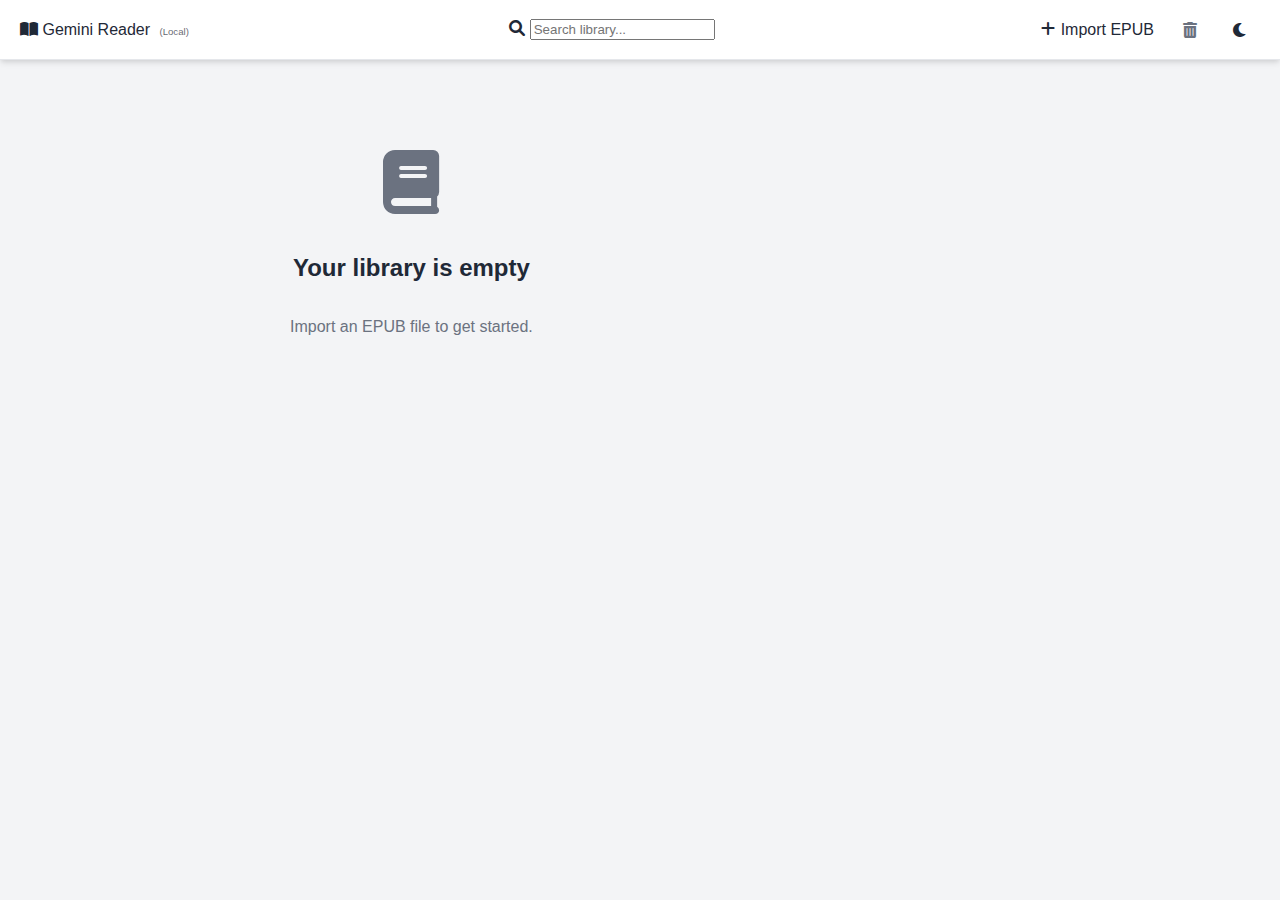
<file: pwa/index.html>
<!DOCTYPE html>
<html lang="en">
<head>
    <meta charset="UTF-8">
    <meta name="viewport" content="width=device-width, initial-scale=1.0">
    <title>Gemini Reader</title>
    <link rel="manifest" href="manifest.json">
    <link rel="stylesheet" href="../css/style.css">
    <link rel="stylesheet" href="https://cdnjs.cloudflare.com/ajax/libs/font-awesome/6.0.0/css/all.min.css">
    <style>
        /* PWA Specific Overrides/Additions */
        body {
            background-color: var(--bg-color);
            color: var(--text-color);
        }
        
        .pwa-controls {
            display: flex;
            gap: 10px;
            align-items: center;
        }

        /* Hidden file input */
        #file-input {
            display: none;
        }

        /* Toast Notification */
        #toast {
            visibility: hidden;
            min-width: 250px;
            background-color: #333;
            color: #fff;
            text-align: center;
            border-radius: 4px;
            padding: 16px;
            position: fixed;
            z-index: 1000;
            left: 50%;
            bottom: 30px;
            transform: translateX(-50%);
            opacity: 0;
            transition: opacity 0.3s;
        }
        #toast.show {
            visibility: visible;
            opacity: 1;
        }
        
        /* Debug log hidden by default, can be toggled if needed */
        #debug-log {
            display: none; 
            background: #222;
            color: #0f0;
            padding: 10px;
            margin: 20px;
            max-height: 200px;
            overflow-y: auto;
            font-family: monospace;
            border-radius: 5px;
        }
    </style>
</head>
<body>

    <header class="app-header">
        <div class="logo">
            <i class="fas fa-book-open"></i> Gemini Reader <span style="font-size: 0.6em; opacity: 0.7; margin-left: 5px;">(Local)</span>
        </div>
        <div class="search-bar">
            <i class="fas fa-search"></i>
            <input type="text" id="search-input" placeholder="Search library...">
        </div>
        <div class="pwa-controls">
            <!-- Add Book Button -->
            <button id="import-btn-trigger" class="btn primary-btn">
                <i class="fas fa-plus"></i> Import EPUB
            </button>
            <input type="file" id="file-input" accept=".epub">
            
            <!-- Reset Button -->
            <button id="clear-db-btn" class="btn icon-btn" title="Reset Library" style="color: var(--text-muted);">
                <i class="fas fa-trash-alt"></i>
            </button>
            
            <button id="theme-toggle" class="btn icon-btn" title="Toggle Theme">
                <i class="fas fa-moon"></i>
            </button>
        </div>
    </header>

    <main class="library-container">
        <div id="book-list" class="library-grid">
            <!-- Books will be injected here -->
        </div>
        
        <!-- Empty State (Hidden by default) -->
        <div id="empty-state" class="empty-state" style="display: none;">
            <i class="fas fa-book" style="font-size: 4rem; color: var(--text-muted); margin-bottom: 20px;"></i>
            <h2>Your library is empty</h2>
            <p style="color: var(--text-muted);">Import an EPUB file to get started.</p>
        </div>
    </main>
    
    <div id="debug-log"></div>
    <div id="toast"></div>

    <!-- Libraries -->
    <script src="../js/libs/jszip.min.js"></script>
    <script src="../js/db_manager.js"></script>
    
    <!-- PWA Logic -->
    <script src="../js/app_init.js"></script>
    <script src="../js/library_pwa.js"></script>
</body>
</html>
</file>
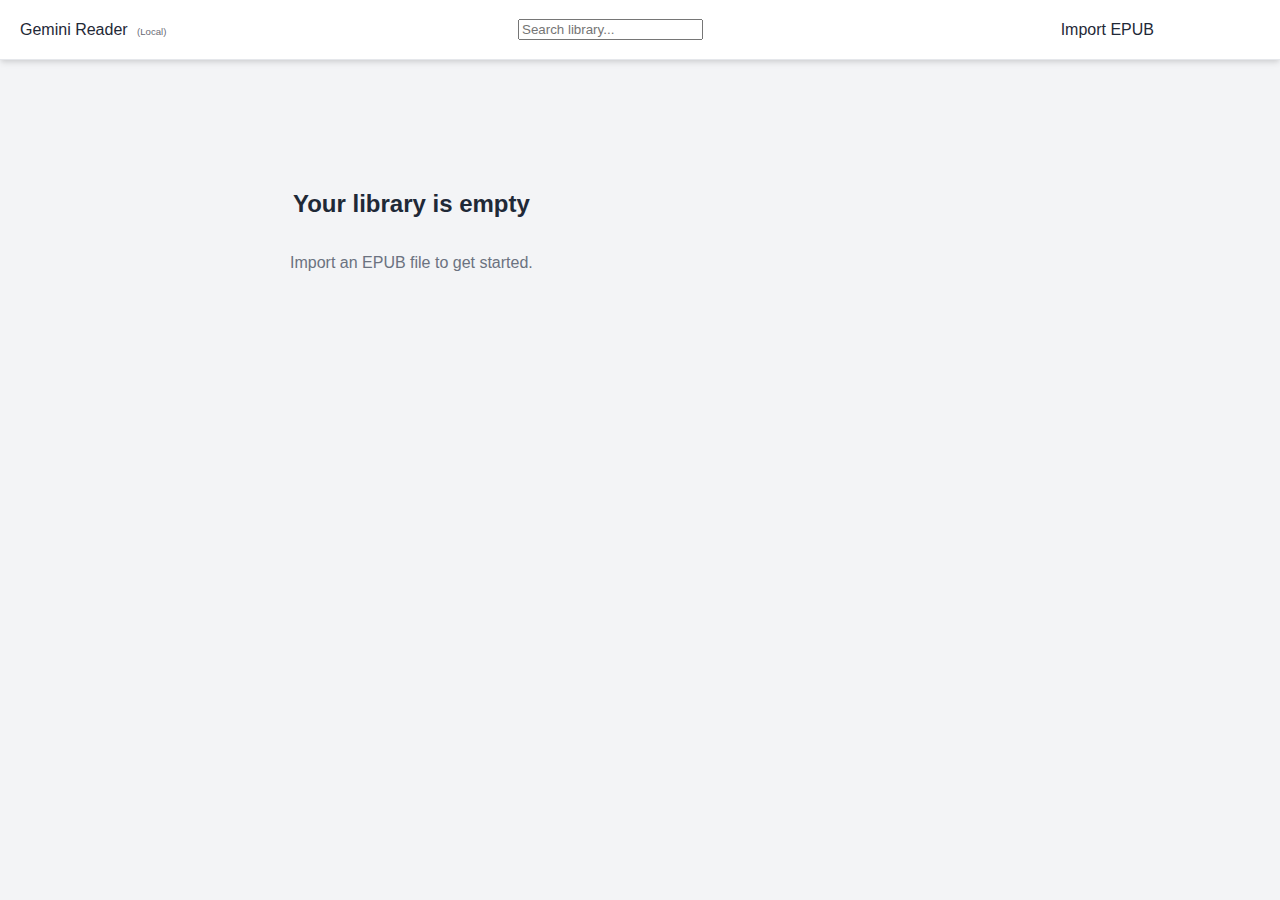
<file: pwa/viewer.html>
<!DOCTYPE html>
<html lang="en">
<head>
    <meta charset="UTF-8">
    <meta name="viewport" content="width=device-width, initial-scale=1.0">
    <title>Gemini Reader</title>
    <link rel="stylesheet" href="../css/style.css">
    <link rel="stylesheet" href="https://cdnjs.cloudflare.com/ajax/libs/font-awesome/6.0.0/css/all.min.css" integrity="sha512-9usAa10IRO0HhonpyAIVpjrylPvoDwiPUiKdWk5t3PyolY1cOd4DSE0Ga+ri4AuTroPR5aQvXU9xC6qOPnzFeg==" crossorigin="anonymous" referrerpolicy="no-referrer" />
    <!-- Highlight.js CSS -->
    <link rel="stylesheet" href="../css/libs/atom-one-dark.min.css">
</head>
<body class="reader-page">

    <header class="reader-header">
        <div class="header-left">
            <a href="index.html" class="icon-btn" title="Back to Library"><i class="fas fa-home"></i></a>
            <button id="toggle-sidebar" class="icon-btn" title="Toggle Sidebar"><i class="fas fa-bars"></i></button>
            <span id="book-title" class="book-title">Loading...</span>
        </div>
        <div class="header-right">
            <!-- Font Settings -->
            <button id="font-decrease" class="icon-btn" title="Decrease Font Size"><i class="fas fa-minus"></i></button>
            <button id="font-increase" class="icon-btn" title="Increase Font Size"><i class="fas fa-plus"></i></button>
            <button id="font-change" class="icon-btn" title="Change Font"><i class="fas fa-font"></i></button>
            
            <!-- Margin/Width Settings -->
            <button id="margin-increase" class="icon-btn" title="Narrower Text"><i class="fas fa-compress-alt"></i></button>
            <button id="margin-decrease" class="icon-btn" title="Wider Text"><i class="fas fa-expand-alt"></i></button>

            <button id="theme-toggle" class="icon-btn" title="Toggle Theme"><i class="fas fa-moon"></i></button>
        </div>
    </header>

    <div class="reader-container">
        <aside id="sidebar" class="sidebar">
            <div class="sidebar-header">
                <h3>Table of Contents</h3>
                <button id="close-sidebar" class="icon-btn" style="display: none;"><i class="fas fa-times"></i></button>
            </div>
            <div id="toc-content" class="toc-content">
                <!-- TOC injected here -->
            </div>
        </aside>

        <div class="main-content">
            <div id="content-scroll-wrapper" class="iframe-container">
                <div id="content-viewer"></div>
            </div>

            <div class="reader-controls">
                <button id="prev-chapter" class="nav-btn" disabled><i class="fas fa-chevron-left"></i> Previous</button>
                <button id="next-chapter" class="nav-btn">Next <i class="fas fa-chevron-right"></i></button>
            </div>
        </div>
    </div>

    <!-- Lightbox (generated by JS) -->

    <script src="../js/libs/highlight.min.js"></script>
    <script src="../js/db_manager.js"></script>
    <script src="../js/viewer.js"></script>
</body>
</html>
</file>
<file: css/style.css>
:root {
    --primary-color: #3b82f6;
    --bg-color: #f3f4f6;
    --card-bg: #ffffff;
    --text-color: #1f2937;
    --text-muted: #6b7280;
    --border-color: #e5e7eb;
    --header-bg: #ffffff;
    --header-height: 60px;
    --sidebar-width: 300px;
    /* iOS-like tab bar base height (safe-area bottom is added separately). */
    --reader-toolbar-height: 49px;
    --reader-safe-bottom: env(safe-area-inset-bottom, 0px);
    --shadow: 0 4px 6px -1px rgba(0, 0, 0, 0.1), 0 2px 4px -1px rgba(0, 0, 0, 0.06);
    --transition: 0.3s ease;
    --pwa-safe-top: 0px;
    --pwa-safe-right: 0px;
    --pwa-safe-bottom: 0px;
    --pwa-safe-left: 0px;

    /* Code Block Colors (Default Light) */
    --code-bg: #282c34;
    /* Atom One Dark bg */
    --code-text: #abb2bf;
    --code-font: "Fira Code", "Consolas", "Monaco", "Courier New", monospace;

    /* Reader Annotations */
}

html.pwa-standalone {
    --pwa-safe-top: env(safe-area-inset-top, 0px);
    --pwa-safe-right: env(safe-area-inset-right, 0px);
    --pwa-safe-bottom: env(safe-area-inset-bottom, 0px);
    --pwa-safe-left: env(safe-area-inset-left, 0px);
}

html {
    --header-total-height: calc(var(--header-height) + var(--pwa-safe-top));
}

html.dark-mode,
body.dark-mode {
    --bg-color: #111827;
    --card-bg: #1f2937;
    --text-color: #f9fafb;
    --text-muted: #9ca3af;
    --border-color: #374151;
    --header-bg: #1f2937;
}

/* Reset & Base */
* {
    box-sizing: border-box;
}

html {
    background-color: var(--bg-color);
}

body {
    margin: 0;
    font-family: -apple-system, BlinkMacSystemFont, "Segoe UI", Roboto, Helvetica, Arial, sans-serif;
    background-color: var(--bg-color);
    color: var(--text-color);
    transition: background-color var(--transition), color var(--transition);
}

button {
    cursor: pointer;
    border: none;
    background: none;
    color: inherit;
    font-size: 1rem;
}

a {
    text-decoration: none;
    color: inherit;
}

/* Utilities */
.icon-btn {
    padding: 8px;
    border-radius: 50%;
    transition: background-color 0.2s;
    display: flex;
    align-items: center;
    justify-content: center;
    width: 40px;
    height: 40px;
}

.icon-btn:hover {
    background-color: rgba(128, 128, 128, 0.1);
}

/* Header */
.app-header,
.reader-header {
    height: var(--header-total-height);
    background-color: var(--header-bg);
    border-bottom: 1px solid var(--border-color);
    display: flex;
    align-items: center;
    justify-content: space-between;
    padding: var(--pwa-safe-top) calc(20px + var(--pwa-safe-right)) 0 calc(20px + var(--pwa-safe-left));
    box-shadow: var(--shadow);
    position: sticky;
    top: 0;
    z-index: 50;
}

.header-left,
.header-right {
    display: flex;
    align-items: center;
    gap: 10px;
}

.lang-select {
    padding: 6px 10px;
    border-radius: 8px;
    border: 1px solid var(--border-color);
    background-color: var(--bg-color);
    color: var(--text-color);
    font-size: 0.9rem;
    cursor: pointer;
    height: 36px;
}

.lang-select:focus {
    outline: 2px solid rgba(59, 130, 246, 0.35);
    outline-offset: 2px;
}

.book-title {
    font-size: 1.1rem;
    font-weight: 600;
    margin: 0 0 0 10px;
    white-space: nowrap;
    overflow: hidden;
    text-overflow: ellipsis;
    max-width: 300px;
}

/* Library Grid */
.library-container {
    padding: 40px 20px;
    max-width: 1200px;
    margin: 0 auto;
    display: flex;
    gap: 30px;
    align-items: flex-start;
}

.library-sidebar {
    width: 250px;
    flex-shrink: 0;
    background: var(--card-bg);
    border-radius: 12px;
    padding: 20px;
    box-shadow: var(--shadow);
    position: sticky;
    top: calc(var(--header-total-height) + 20px);
}

.sidebar-header h3 {
    margin: 0 0 15px 0;
    font-size: 1.1rem;
    color: var(--text-color);
}

#category-list {
    list-style: none;
    padding: 0;
    margin: 0;
}

#category-list li {
    padding: 10px 12px;
    border-radius: 8px;
    cursor: pointer;
    transition: background 0.2s;
    display: flex;
    justify-content: space-between;
    align-items: center;
    color: var(--text-color);
    font-size: 0.95rem;
    margin-bottom: 4px;
}

#category-list li:hover {
    background-color: rgba(0, 0, 0, 0.05);
}

#category-list li.active {
    background-color: var(--primary-color);
    color: white;
}

#category-list li .count {
    background: rgba(0, 0, 0, 0.1);
    padding: 2px 8px;
    border-radius: 10px;
    font-size: 0.8rem;
}

#category-list li.active .count {
    background: rgba(255, 255, 255, 0.2);
    color: white;
}

.library-content {
    flex-grow: 1;
    min-width: 0;
}

@media (max-width: 768px) {
    .library-container {
        flex-direction: column;
    }

    .library-sidebar {
        width: 100%;
        position: static;
        margin-bottom: 20px;
    }

    #category-list {
        display: flex;
        overflow-x: auto;
        gap: 10px;
        padding-bottom: 5px;
    }

    #category-list li {
        white-space: nowrap;
        margin-bottom: 0;
    }
}

.library-grid {
    display: grid;
    grid-template-columns: repeat(auto-fill, minmax(200px, 1fr));
    gap: 30px;
}

/* Library Controls */
.library-controls {
    display: flex;
    justify-content: space-between;
    align-items: center;
    margin-bottom: 20px;
    padding: 10px 15px;
    background-color: var(--card-bg);
    border-radius: 8px;
    box-shadow: var(--shadow);
}

.sort-controls,
.view-controls {
    display: flex;
    align-items: center;
    gap: 10px;
}

.recent-first-toggle {
    display: flex;
    align-items: center;
    gap: 6px;
    font-size: 0.9rem;
    color: var(--text-muted);
    user-select: none;
}

.recent-first-toggle input {
    accent-color: var(--primary-color);
}

.sort-controls label {
    font-size: 0.9rem;
    color: var(--text-muted);
}

.sort-controls select {
    padding: 6px 10px;
    border-radius: 6px;
    border: 1px solid var(--border-color);
    background-color: var(--bg-color);
    color: var(--text-color);
    font-size: 0.9rem;
    cursor: pointer;
}

.view-controls .icon-btn {
    border: 1px solid transparent;
}

.view-controls .icon-btn.active {
    background-color: var(--primary-color);
    color: white;
    box-shadow: var(--shadow);
}

/* View Preference (avoid flicker on back/refresh) */
.library-view-list #view-grid.icon-btn.active {
    background-color: transparent;
    color: inherit;
    box-shadow: none;
}

.library-view-list #view-list.icon-btn {
    background-color: var(--primary-color);
    color: white;
    box-shadow: var(--shadow);
}

.library-view-list #book-list {
    display: flex;
    flex-direction: column;
    gap: 15px;
}

.library-view-list #book-list .book-card {
    flex-direction: row;
    min-height: 100px;
    height: auto;
    align-items: center;
}

.library-view-list #book-list .book-cover {
    height: 100%;
    width: 80px;
    flex-shrink: 0;
}

.library-view-list #book-list .book-info {
    flex: 1 1 auto;
    min-width: 0;
    justify-content: center;
    padding: 0 110px 0 20px;
}

.library-view-list #book-list .book-info h3 {
    font-size: 1.1rem;
    margin-bottom: 4px;
}

.library-view-list #book-list .delete-btn {
    top: 50%;
    transform: translateY(-50%);
    right: 15px;
}

.library-view-list #book-list .edit-tags-btn {
    top: 50%;
    transform: translateY(-50%);
    right: 60px;
}

.book-card {
    background-color: var(--card-bg);
    border-radius: 12px;
    overflow: hidden;
    box-shadow: var(--shadow);
    transition: transform 0.2s, box-shadow 0.2s;
    display: flex;
    flex-direction: column;
    position: relative;
}

.book-card:hover {
    transform: translateY(-5px);
    box-shadow: 0 10px 15px -3px rgba(0, 0, 0, 0.1);
}

.book-cover {
    height: 280px;
    background-color: var(--bg-color);
    display: flex;
    align-items: center;
    justify-content: center;
    overflow: hidden;
}

.book-cover img {
    width: 100%;
    height: 100%;
    max-width: 100%;
    max-height: 100%;
    display: block;
    object-fit: contain;
}

.book-cover .placeholder {
    font-size: 3rem;
    color: #fff;
}

.book-info {
    padding: 15px;
    flex-grow: 1;
    display: flex;
    flex-direction: column;
}

.book-info h3 {
    margin: 0 0 5px;
    font-size: 1.1rem;
    color: var(--text-color);
}

.book-info p {
    margin: 0;
    color: var(--text-muted);
    font-size: 0.9rem;
}

.book-info .book-progress {
    margin-top: 6px;
    font-size: 0.85rem;
    color: var(--text-muted);
}

/* Reader Layout */
.reader-page {
    min-height: 100svh;
    height: 100svh;
    display: flex;
    flex-direction: column;
    /* Main page is column: Header + Body */
    overflow: hidden;
    background-color: var(--bg-color);
}

.reader-container {
    display: flex;
    flex-direction: row;
    flex-grow: 1;
    position: relative;
    height: calc(100svh - var(--header-total-height));
    min-height: 0;
    overflow: hidden;
}

.reader-toolbar-bottom,
.reader-settings-sheet {
    display: none;
}

.sidebar-backdrop {
    position: fixed;
    inset: 0;
    background: rgba(0, 0, 0, 0.35);
    opacity: 0;
    pointer-events: none;
    transition: opacity var(--transition);
    z-index: 90;
}

.sidebar-backdrop.open {
    opacity: 1;
    pointer-events: auto;
}

@media (min-width: 769px) {
    .sidebar-backdrop {
        display: none;
    }
}

.sidebar {
    width: var(--sidebar-width);
    height: 100%;
    background-color: var(--card-bg);
    border-right: 1px solid var(--border-color);

    /* Desktop: Push Logic */
    /* We use margin-left to hide it off-screen to the left while keeping it in the flow (sort of) */
    /* Actually, for smoother flex transition, we can toggle margin-left */
    margin-left: calc(var(--sidebar-width) * -1);
    transition: margin-left var(--transition);

    flex-shrink: 0;
    z-index: 100;
    display: flex;
    flex-direction: column;
    position: relative;
    /* Default relative for desktop docking */
}

.sidebar.open {
    margin-left: 0;
}

.main-content {
    flex-grow: 1;
    display: flex;
    flex-direction: column;
    position: relative;
    height: 100%;
    min-height: 0;
    overflow: hidden;
    min-width: 0;
    /* Critical for flex containers */
}

/* Mobile Overlay Override */
@media (max-width: 768px) {
    .reader-header {
        display: none !important;
    }

    /* Mobile: the bottom toolbar should TAKE SPACE (not overlay the content). */
    .reader-container {
        height: auto;
        flex: 1 1 auto;
        min-height: 0;
        padding-bottom: 0;
    }

    .reader-toolbar-bottom {
        display: flex;
        position: relative;
        /* Match native iOS tab bar: background reaches Home Indicator area, icons stay in base height. */
        height: calc(var(--reader-toolbar-height) + var(--reader-safe-bottom));
        padding: 0 16px var(--reader-safe-bottom);
        background-color: var(--header-bg);
        border-top: 1px solid var(--border-color);
        box-shadow: 0 -6px 18px rgba(0, 0, 0, 0.06);
        justify-content: space-evenly;
        align-items: center;
        transform: none;
        /* Always visible */
        pointer-events: auto;
        z-index: auto;
    }

    .reader-toolbar-btn {
        width: 44px;
        height: 44px;
        border-radius: 14px;
        display: flex;
        align-items: center;
        justify-content: center;
        transition: background-color 0.2s ease;
        touch-action: manipulation;
    }

    .reader-toolbar-btn:active {
        background-color: rgba(128, 128, 128, 0.12);
    }

    .reader-toolbar-btn i {
        font-size: 22px;
    }

    .reader-settings-sheet {
        display: block;
        position: fixed;
        left: 0;
        right: 0;
        bottom: calc(var(--reader-toolbar-height) + env(safe-area-inset-bottom, 0px));
        padding: 14px 16px;
        background-color: var(--card-bg);
        border-top: 1px solid var(--border-color);
        border-radius: 16px 16px 0 0;
        box-shadow: 0 -14px 40px rgba(0, 0, 0, 0.12);
        transform: translateY(calc(100% + var(--reader-toolbar-height)));
        opacity: 0;
        pointer-events: none;
        transition: transform 0.25s ease, opacity 0.25s ease;
        z-index: 130;
    }

    body.settings-open .reader-settings-sheet {
        transform: translateY(0);
        opacity: 1;
        pointer-events: auto;
    }

    .settings-sheet-row {
        display: flex;
        align-items: center;
        justify-content: space-between;
        gap: 12px;
        padding: 10px 0;
    }

    .settings-sheet-row+.settings-sheet-row {
        border-top: 1px solid var(--border-color);
    }

    .settings-sheet-label {
        font-size: 0.95rem;
        color: var(--text-muted);
        flex: 0 0 auto;
    }

    .settings-sheet-controls {
        display: flex;
        gap: 10px;
        align-items: center;
    }

    .text-btn {
        padding: 6px 12px;
        border-radius: 8px;
        font-size: 0.9rem;
        border: 1px solid var(--border-color);
        background: var(--bg-color);
        color: var(--text-color);
        transition: all 0.2s;
    }

    .text-btn.active {
        background: var(--primary-color);
        color: #fff;
        border-color: var(--primary-color);
    }

    .sidebar {
        position: fixed;
        top: 0;
        left: 0;
        bottom: calc(var(--reader-toolbar-height) + var(--reader-safe-bottom));
        margin-left: 0;
        /* Reset desktop push logic */
        padding-top: env(safe-area-inset-top, 0px);
        padding-left: env(safe-area-inset-left, 0px);
        transform: translateX(-100%);
        transition: transform var(--transition);
        box-shadow: 2px 0 10px rgba(0, 0, 0, 0.2);
    }

    .sidebar.open {
        margin-left: 0;
        transform: translateX(0);
    }
}

.sidebar-header {
    height: var(--header-height);
    display: flex;
    align-items: center;
    justify-content: space-between;
    padding: 0 15px;
    border-bottom: 1px solid var(--border-color);
}

.toc-content {
    flex-grow: 1;
    overflow-y: auto;
    overscroll-behavior: contain;
    padding: 15px;
}


.toc-content ul {
    list-style: none;
    padding-left: 0;
    margin: 0;
}

.toc-content li {
    margin-bottom: 5px;
}

.toc-content li ul {
    padding-left: 20px;
    margin-top: 5px;
}

.toc-content a {
    display: block;
    padding: 8px 10px;
    border-radius: 6px;
    font-size: 0.95rem;
    color: var(--text-color);
    transition: background 0.2s;
}

.toc-content a:hover {
    background-color: rgba(0, 0, 0, 0.05);
}

.toc-content a.active {
    background-color: rgba(59, 130, 246, 0.1);
    color: var(--primary-color);
    font-weight: 500;
}

/* Reader Controls */
.reader-controls {
    position: absolute;
    bottom: 20px;
    right: 20px;
    display: flex;
    gap: 10px;
    z-index: 10;
}

/* Responsive */

/* Reader Header Settings Group (Desktop / Default) */
.settings-group {
    display: flex;
    align-items: center;
    gap: 10px;
}

@media (max-width: 768px) {

    /* Show Actions on Mobile (No Hover) */
    .book-card .delete-btn,
    .book-card .edit-tags-btn {
        opacity: 1 !important;
    }

    .book-card .delete-btn {
        background-color: rgba(255, 0, 0, 0.8);
    }

    .book-card .edit-tags-btn {
        background-color: rgba(0, 0, 0, 0.6);
    }

    .toc-content {
        padding-bottom: 15px;
    }
}

@media (max-width: 600px) {
    .header-right {
        gap: 5px;
    }

    /* Hide title on very small screens to ensure buttons fit */
    .book-title {
        display: none;
    }

    .reader-controls {
        display: none;
    }

    /* No on-screen prev/next on mobile (use swipe) */
}

.iframe-container {
    flex-grow: 1;
    position: relative;
    width: 100%;
    height: 100%;
    overflow-y: auto;
    overflow-x: hidden;
    overscroll-behavior: contain;
    background-color: var(--bg-color);
    scroll-behavior: smooth;
    -webkit-overflow-scrolling: touch;

    /* Flexbox for centering content-viewer */
    display: flex;
    justify-content: center;
    /* Center horizontally */
    padding: var(--pwa-safe-top) 0 calc(env(safe-area-inset-bottom, 0px) + 40px) 0;
}

@media (max-width: 768px) {
    .reader-page .iframe-container {
        /* Bottom toolbar takes layout space; no need to reserve extra scroll padding. */
        padding: var(--pwa-safe-top) 0 0 0 !important;
        scroll-padding-bottom: 0;
        min-height: 0;
    }
}

#content-viewer {
    max-width: 800px;
    /* Default from JS. Keep this for content width control */
    /* Remove margin: 0 auto; as flexbox will handle centering */
    padding: 0 20px;
    /* Padding for content inside its max-width container */
    line-height: 1.8;
    font-size: 100%;
    /* controlled by JS */
    width: 100%;
    min-width: 0;
    flex-shrink: 1;
    font-family: var(--reader-font);
    /* WeChat Read style: word-boundary wrapping only, no hyphenation */
    /* Justified text (both left and right aligned) */
    overflow-wrap: normal;
    word-break: normal;
    hyphens: none;
    /* Font rendering optimization for better readability */
    text-rendering: optimizeLegibility;
    -webkit-font-smoothing: antialiased;
    -moz-osx-font-smoothing: grayscale;
}

#content-viewer:lang(zh) {
    line-break: strict;
}

#content-viewer:lang(zh) :where(p, li, blockquote, dd, dt) {
    text-align: justify;
    text-justify: inter-ideograph;
}

/* English text: WeChat Read style - justified (both left and right aligned) */
/* Word-boundary wrapping with inter-word spacing adjustment */
#content-viewer:not(:lang(zh)) :where(p, li, blockquote, dd, dt) {
    text-align: justify;
    text-justify: inter-word;
    overflow-wrap: normal;
    word-break: normal;
    hyphens: none;
}

#content-viewer:lang(zh-Hant),
#content-viewer:lang(zh-TW),
#content-viewer:lang(zh-HK),
#content-viewer:lang(zh-MO) {
    font-variant-east-asian: traditional;
}

#content-viewer :where(p, div, span, li, a, blockquote, table, thead, tbody, tfoot, tr, td, th, h1, h2, h3, h4, h5, h6) {
    font-family: var(--reader-font) !important;
}



/* Content Images Optimization */
#content-viewer img,
#content-viewer svg,
#content-viewer image {
    max-width: 100% !important;
    height: auto !important;
    display: block;
    margin: 1em auto;
    cursor: zoom-in;
    /* Indicate clickable */
    transition: opacity 0.5s ease, filter 0.5s ease;
    filter: blur(0);
    opacity: 1;
}

#content-viewer img:hover {
    opacity: 0.9;
}

/* Code Block Optimization */
#content-viewer pre {
    background-color: var(--code-bg);
    color: var(--code-text);
    padding: 15px 15px 15px 50px;
    /* Left padding for line numbers */
    border-radius: 8px;
    overflow-x: auto;
    margin: 1.5em 0;
    font-family: var(--code-font);
    font-size: 0.9em;
    line-height: 1.5;
    box-shadow: inset 0 0 10px rgba(0, 0, 0, 0.2);
    position: relative;
    /* For buttons */
    /* Custom Scrollbar for Pre */
    scrollbar-width: thin;
    scrollbar-color: #4b5563 var(--code-bg);
}

#content-viewer pre::-webkit-scrollbar {
    height: 8px;
}

#content-viewer pre::-webkit-scrollbar-track {
    background: var(--code-bg);
    border-bottom-right-radius: 8px;
    border-bottom-left-radius: 8px;
}

#content-viewer pre::-webkit-scrollbar-thumb {
    background-color: #4b5563;
    border-radius: 4px;
}

#content-viewer code {
    font-family: var(--code-font);
    background-color: rgba(128, 128, 128, 0.15);
    /* Subtle bg for inline code */
    padding: 2px 5px;
    border-radius: 4px;
}

#content-viewer pre code {
    background-color: transparent;
    /* Remove inline style for block code */
    padding: 0;
    color: inherit;
    border-radius: 0;
}

/* Modal */
.modal {
    display: none;
    position: fixed;
    z-index: 1000;
    left: 0;
    top: 0;
    width: 100%;
    height: 100%;
    overflow: auto;
    background-color: rgba(0, 0, 0, 0.5);
    align-items: center;
    justify-content: center;
}

.modal.show {
    display: flex;
}

.modal-content {
    background-color: var(--card-bg);
    padding: 20px;
    border-radius: 12px;
    box-shadow: var(--shadow);
    width: 80%;
    max-width: 600px;
    display: flex;
    flex-direction: column;
    max-height: 80vh;
    min-width: 0;
}

.logs-container {
    background: #111;
    color: #0f0;
    font-family: monospace;
    padding: 10px;
    border-radius: 4px;
    margin-top: 10px;
    overflow-y: auto;
    flex-grow: 1;
    white-space: pre-wrap;
    font-size: 0.9rem;
    height: 300px;
}

/* Toast (Reader) */
#toast {
    visibility: hidden;
    min-width: 250px;
    max-width: min(90vw, 560px);
    background-color: rgba(17, 24, 39, 0.92);
    color: #fff;
    text-align: center;
    border-radius: 10px;
    padding: 12px 16px;
    position: fixed;
    z-index: 3000;
    left: 50%;
    bottom: calc(30px + var(--pwa-safe-bottom));
    transform: translateX(-50%);
    opacity: 0;
    transition: opacity 0.25s ease, transform 0.25s ease;
    box-shadow: 0 12px 30px rgba(0, 0, 0, 0.35);
    pointer-events: none;
    font-size: 0.95rem;
    line-height: 1.3;
}

#toast.show {
    visibility: visible;
    opacity: 1;
    transform: translateX(-50%) translateY(-2px);
}

.delete-btn {
    position: absolute;
    top: 10px;
    right: 10px;
    background-color: rgba(255, 0, 0, 0.7);
    /* Red with some transparency */
    color: white;
    border: none;
    border-radius: 50%;
    width: 36px;
    height: 36px;
    display: flex;
    align-items: center;
    justify-content: center;
    font-size: 1.1rem;
    cursor: pointer;
    opacity: 0;
    /* Hidden by default */
    transition: opacity 0.2s, background-color 0.2s;
    z-index: 10;
    /* Ensure it's above other elements */
}

.book-card:hover .delete-btn {
    opacity: 1;
    /* Show on hover */
}

.delete-btn:hover {
    background-color: rgba(255, 0, 0, 0.9);
}

/* --- Ruby (Furigana) Support --- */
ruby {
    display: ruby;
    vertical-align: baseline;
}

/* Tag Editor */
.tag-input-container {
    display: flex;
    gap: 10px;
    margin-bottom: 15px;
}

.tag-input-container input {
    flex-grow: 1;
    padding: 8px 12px;
    border: 1px solid var(--border-color);
    border-radius: 6px;
    background: var(--bg-color);
    color: var(--text-color);
}

.tags-container {
    display: flex;
    flex-wrap: wrap;
    gap: 8px;
    min-height: 50px;
    padding: 10px;
    border: 1px solid var(--border-color);
    border-radius: 6px;
    background: var(--bg-color);
}

.tag-pill {
    background-color: var(--primary-color);
    color: white;
    padding: 4px 10px;
    border-radius: 15px;
    font-size: 0.9rem;
    display: flex;
    align-items: center;
    gap: 6px;
}

.tag-pill .remove-tag,
.tag-pill .remove-import-tag {
    cursor: pointer;
    font-size: 0.8rem;
    opacity: 0.8;
}

.tag-pill .remove-tag:hover,
.tag-pill .remove-import-tag:hover {
    opacity: 1;
}

.edit-tags-btn {
    position: absolute;
    top: 10px;
    right: 50px;
    /* Left of delete button */
    background-color: rgba(0, 0, 0, 0.5);
    color: white;
    border: none;
    border-radius: 50%;
    width: 36px;
    height: 36px;
    display: flex;
    align-items: center;
    justify-content: center;
    cursor: pointer;
    opacity: 0;
    transition: opacity 0.2s, background-color 0.2s;
    z-index: 10;
}

.book-card:hover .edit-tags-btn {
    opacity: 1;
}

.edit-tags-btn:hover {
    background-color: rgba(0, 0, 0, 0.8);
}

/* Modal Footer & Buttons */

.modal-footer {

    margin-top: 25px;

    display: flex;

    justify-content: flex-end;

    gap: 10px;

}

.selected-file-row {

    display: flex;

    align-items: baseline;

    gap: 8px;

    min-width: 0;

}

.selected-file-label {

    flex: 0 0 auto;

    white-space: nowrap;

}

.import-filename {

    flex: 1 1 auto;

    min-width: 0;

    overflow: hidden;

    text-overflow: ellipsis;

    white-space: nowrap;

    font-weight: bold;

}



.nav-btn {
    border: 1px solid var(--border-color);
    padding: 8px 16px;
    border-radius: 6px;
    background: var(--card-bg);
    cursor: pointer;
    font-size: 0.95rem;
    transition: all 0.2s;
    width: auto;
    /* Reset flex adjustments */
    height: auto;
    box-shadow: var(--shadow);
    font-weight: 500;
    display: flex;
    align-items: center;
    gap: 8px;
}

.nav-btn:hover:not(:disabled) {
    background: var(--bg-color);
}

.nav-btn:disabled {
    opacity: 0.5;
    cursor: not-allowed;
}



.nav-btn.primary {

    background-color: var(--primary-color);

    color: white;

    border: 1px solid var(--primary-color);

}



.nav-btn.primary:hover {

    opacity: 0.9;

}



/* Suggested Tags */

.suggested-tag {

    background-color: var(--bg-color);

    border: 1px solid var(--border-color);

    color: var(--text-color);

    padding: 4px 10px;

    border-radius: 15px;

    font-size: 0.9rem;

    cursor: pointer;

    transition: all 0.2s;

}



.suggested-tag:hover {

    background-color: var(--border-color);

}


/* Page Transition Animations */
@keyframes slideOutLeft {
    from {
        transform: translateX(0);
        opacity: 1;
    }

    to {
        transform: translateX(-20px);
        opacity: 0.35;
    }
}

@keyframes slideInRight {
    from {
        transform: translateX(20px);
        opacity: 0.35;
    }

    to {
        transform: translateX(0);
        opacity: 1;
    }
}

@keyframes slideOutRight {
    from {
        transform: translateX(0);
        opacity: 1;
    }

    to {
        transform: translateX(20px);
        opacity: 0.35;
    }
}

@keyframes slideInLeft {
    from {
        transform: translateX(-20px);
        opacity: 0.35;
    }

    to {
        transform: translateX(0);
        opacity: 1;
    }
}

.slide-out-left,
.slide-in-right,
.slide-out-right,
.slide-in-left {
    will-change: transform, opacity;
}

.slide-out-left {
    animation: slideOutLeft 0.2s ease-out forwards;
}

.slide-in-right {
    animation: slideInRight 0.2s ease-out forwards;
}

.slide-out-right {
    animation: slideOutRight 0.2s ease-out forwards;
}

.slide-in-left {
    animation: slideInLeft 0.2s ease-out forwards;
}

@media (prefers-reduced-motion: reduce) {

    .slide-out-left,
    .slide-in-right,
    .slide-out-right,
    .slide-in-left {
        animation: none !important;
    }
}
</file>
<file: css/libs/atom-one-dark.min.css>
pre code.hljs{display:block;overflow-x:auto;padding:1em}code.hljs{padding:3px 5px}.hljs{color:#abb2bf;background:#282c34}.hljs-comment,.hljs-quote{color:#5c6370;font-style:italic}.hljs-doctag,.hljs-formula,.hljs-keyword{color:#c678dd}.hljs-deletion,.hljs-name,.hljs-section,.hljs-selector-tag,.hljs-subst{color:#e06c75}.hljs-literal{color:#56b6c2}.hljs-addition,.hljs-attribute,.hljs-meta .hljs-string,.hljs-regexp,.hljs-string{color:#98c379}.hljs-attr,.hljs-number,.hljs-selector-attr,.hljs-selector-class,.hljs-selector-pseudo,.hljs-template-variable,.hljs-type,.hljs-variable{color:#d19a66}.hljs-bullet,.hljs-link,.hljs-meta,.hljs-selector-id,.hljs-symbol,.hljs-title{color:#61aeee}.hljs-built_in,.hljs-class .hljs-title,.hljs-title.class_{color:#e6c07b}.hljs-emphasis{font-style:italic}.hljs-strong{font-weight:700}.hljs-link{text-decoration:underline}
</file>
